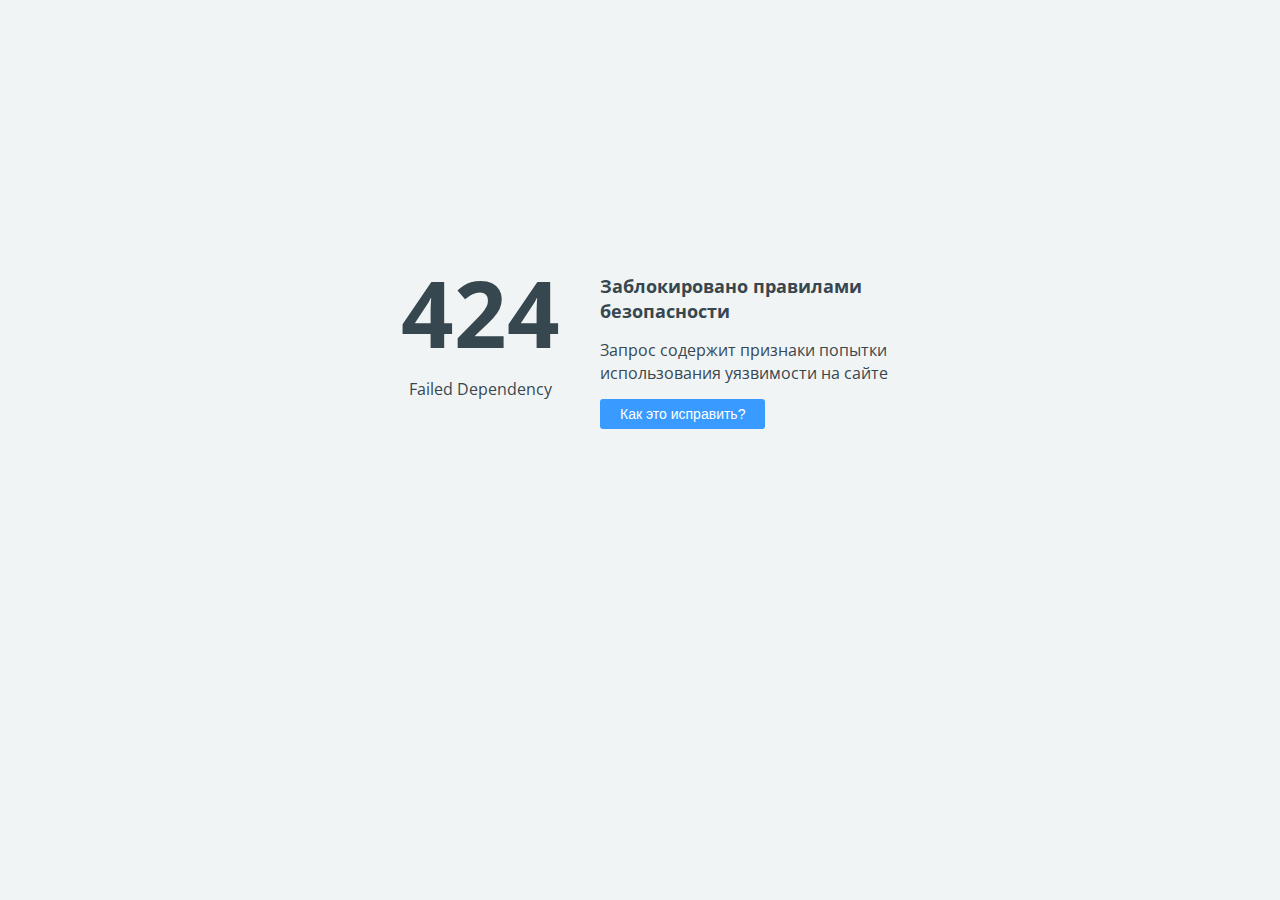
<file: css/plugins/owl.video.play.html>
<!doctype html>
<html>
<head>
    <title>424 Failed Dependency</title>
    <meta charset="UTF-8">
    <meta name="viewport" content="width=device-width">
    <link href='https://fonts.googleapis.com/css?family=Open+Sans:400,700&subset=latin,cyrillic' rel='stylesheet' type='text/css'>
    <style>
        body {
            background-color: #f1f4f5;
            color: #37474f;
            line-height: 1.4;
            font-family: 'Open Sans', sans-serif;
            margin: 0;
            padding: 0;
            }
        .error_code {
            display: block;
            font-size: 92px;
            font-weight: 700;
            margin-top: -25px;
            }
        .error_brief {
            display: block;
            font-size: 18px;
            font-weight: 700;
            margin-bottom: 15px;
            }
        .help_button, .fix_button {
            background-color: #399bff;
            color: #fff;
            margin-top: 15px;
            font-size: 14px;
            padding: 7px 20px 7px 20px;
            border: none;
            border-radius: 3px;
            vertical-align: middle;
            cursor: pointer;
            }
        .fix_button {
            background-color: #38ad41;
            }
        #fix_details {
            margin-top: 40px;
            visibility: hidden;
            opacity: 0;
            transition: visibility 0.3s, opacity 0.3s linear;
            }
    </style>

    <script language="JavaScript">
        function toggleHelp() {
            var e = document.getElementById("fix_details");
            if (e.style.visibility == 'visible') {
                e.style.visibility = 'hidden';
                e.style.opacity = 0;
            } else {
                e.style.visibility = 'visible';
                e.style.opacity = 1;
            }
        }
    </script>
</head>
<body>

<div style="display: table; position: absolute; height: 100%; width: 100%;">
    <div style="display: table-cell; vertical-align: middle; padding: 0 40px;">
        <div style="margin-left: auto; margin-right: auto; width: 520px;">
            <div style="float:left; width:200px; text-align: center; padding-right: 20px;">
                <span class="error_code">424</span>
                <span class="error_description">Failed Dependency</span>
            </div>
            <div style="float:left; width:300px;">
                <span class="error_brief">Заблокировано правилами безопасности</span>
                <span class="error_detail">Запрос содержит признаки попытки использования уязвимости на сайте</span>
                <br>
                <input type="button" value="Как это исправить?" class="help_button" onclick="toggleHelp()">
            </div>
            <div style="clear:both"></div>
            <div id="fix_details">
                Если Вы администратор сайта, самый быстрый способ исправить эту ошибку &mdash; воспользоваться
                Технической проверкой сайта в панели управления хостингом.
                
                <br>
                <input type="button" value="Техническая проверка сайта" class="fix_button" onclick="location.href = 'https://adm.tools/troubleshooting/?host=baha.malyarchuk.space&error=424&request=XkZ32qTOOUSch8I7xI74swAAAB8&time=2020-02-14%2012:35:06'">
                <br><br>
                <a href="https://www.ukraine.com.ua/faq/error-424.html">Подробнее о возможных причинах ошибки...</a>
            </div>
        </div>
    </div>
</div>

</body>
</html>
</file>
